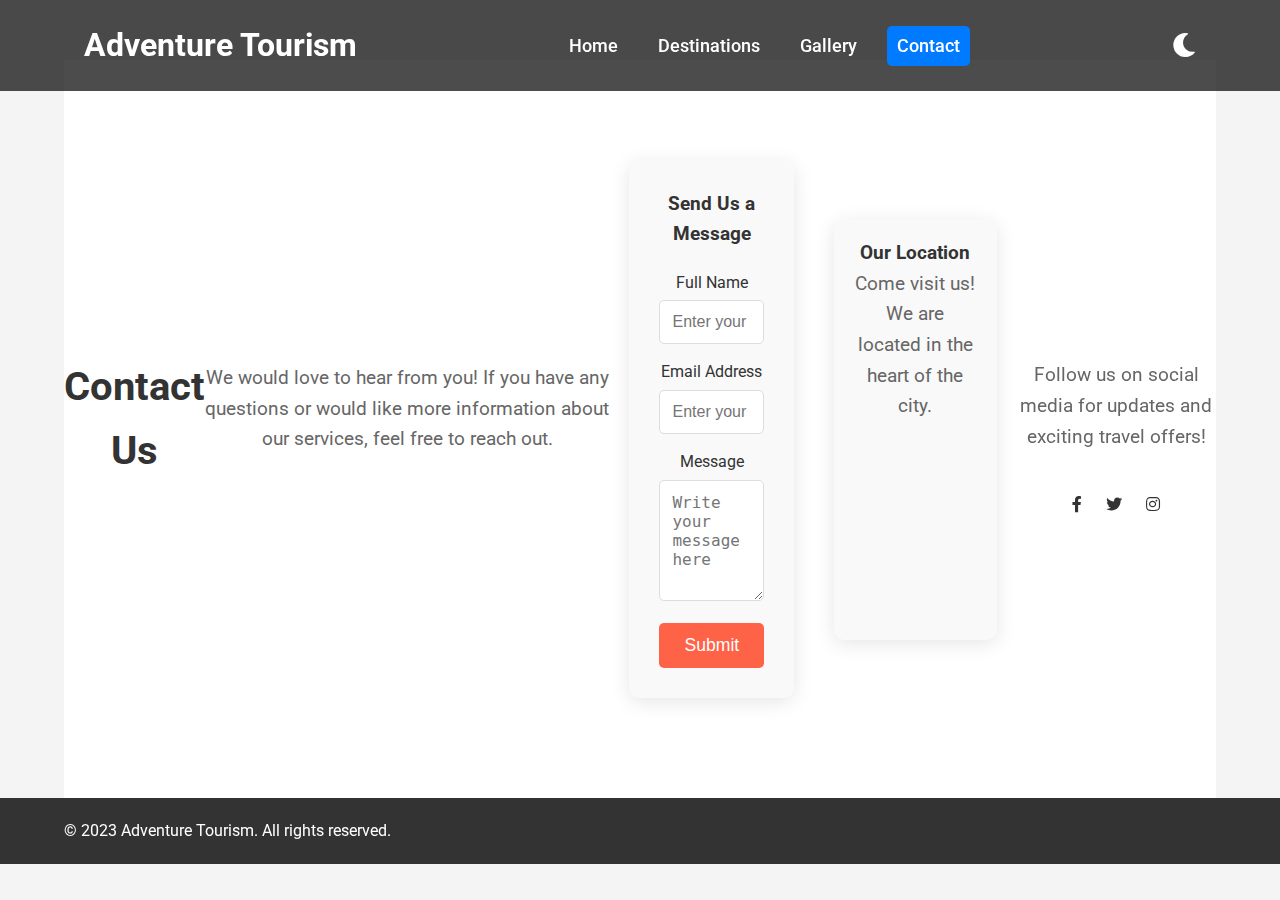
<file: contact.html>
<!DOCTYPE html>
<html lang="en">

<head>
    <meta charset="UTF-8">
    <meta name="viewport" content="width=device-width, initial-scale=1.0">
    <meta name="description" content="Get in touch with Adventure Tourism for your next vacation or adventure trip.">
    <meta name="keywords" content="Contact, Tourism, Adventure, Vacation, Travel">
    <meta name="author" content="Kiran Kumar K">
    <title>Contact Us - Adventure Tourism</title>

    <!-- External Fonts and Icons -->
    <link rel="stylesheet" href="css/styles.css">
    <link rel="preconnect" href="https://fonts.googleapis.com">
    <link rel="preconnect" href="https://fonts.gstatic.com" crossorigin>
    <link href="https://fonts.googleapis.com/css2?family=Roboto:wght@400;700&display=swap" rel="stylesheet">
    <link rel="stylesheet" href="https://cdnjs.cloudflare.com/ajax/libs/font-awesome/5.15.4/css/all.min.css">

    <!-- Favicon -->
    <link rel="icon" href="images/favicon.ico" type="image/x-icon">
    <style>
        body {
            font-family: 'Roboto', sans-serif;
            margin: 0;
            padding: 0;
            overflow-x: hidden;
            background-color: #f4f4f4;
        }

        /* Header Styling */
        header {
            background: rgba(0, 0, 0, 0.7);
            color: white;
            padding: 20px 0;
            position: fixed;
            width: 100%;
            z-index: 1000;
            top: 0;
            left: 0;
        }

        .container {
            width: 90%;
            max-width: 1200px;
            margin: auto;
            display: flex;
            justify-content: space-between;
            align-items: center;
        }

        nav ul {
            list-style: none;
            display: flex;
            gap: 20px;
        }

        nav a {
            color: white;
            text-decoration: none;
            transition: color 0.3s;
            font-weight: 500;
        }

        nav a:hover {
            color: #ff6347;
        }

        .logo {
            font-size: 1.8rem;
            font-weight: 700;
        }

        /* Contact Section */
        #contact {
            padding: 100px 0;
            text-align: center;
            background-color: #fff;
            margin-top: 60px;
        }

        #contact h2 {
            font-size: 2.5rem;
            margin-bottom: 20px;
            color: #333;
        }

        #contact p {
            font-size: 1.2rem;
            margin-bottom: 40px;
            color: #666;
            max-width: 800px;
            margin-left: auto;
            margin-right: auto;
        }

        .contact-grid {
            display: grid;
            grid-template-columns: 1fr 1fr;
            gap: 40px;
            padding: 0 20px;
        }

        .contact-form {
            background: #f9f9f9;
            padding: 30px; /* Increased padding for better spacing */
            border-radius: 10px;
            box-shadow: 0 4px 20px rgba(0, 0, 0, 0.1);
            width: 100%; /* Full width */
            max-width: 500px; /* Set a max width for the form */
            margin: auto; /* Center the form */
        }

        .contact-form h3 {
            margin-bottom: 20px;
            color: #333;
        }

        .form-group {
            margin-bottom: 15px;
        }

        .form-group label {
            display: block;
            margin-bottom: 5px;
            color: #333;
        }

        .form-group input,
        .form-group textarea {
            width: 100%;
            padding: 12px; /* Increased padding for better usability */
            border: 1px solid #ddd;
            border-radius: 5px;
            font-size: 1rem;
            transition: border-color 0.3s;
        }

        .form-group input:focus,
        .form-group textarea:focus {
            border-color: #007BFF;
        }

        .btn {
            background-color: #ff6347;
            padding: 12px 25px;
            border: none ;
            color: white;
            font-size: 1.1rem;
            cursor: pointer;
            text-decoration: none;
            border-radius: 5px;
            transition: background-color 0.3s;
        }

        .btn:hover {
            background-color: #e5533d;
        }

        .contact-map {
            background: #f9f9f9;
            padding: 20px;
            border-radius: 10px;
            box-shadow: 0 4px 20px rgba(0, 0, 0, 0.1);
            width: 100%; /* Full width */
            max-width: 500px; /* Set a max width for the map */
            margin: auto; /* Center the map */
        }

        .map-container {
            width: 100%;
            height: 100%; /* Set height to 100% for 1:1 aspect ratio */
            border-radius: 10px;
            overflow: hidden;
        }

        .map-container iframe {
            width: 100%;
            height: 100%; /* Set height to 100% for 1:1 aspect ratio */
            border: 0;
        }

        .socials {
            margin-top: 20px;
        }

        .socials a {
            color: #333;
            margin: 0 10px;
            transition: color 0.3s;
        }

        .socials a:hover {
            color: #ff6347;
        }

        /* Footer Styling */
        footer {
            background: #333;
            color: white;
            padding: 20px 0;
            text-align: center;
        }

        .footer-content {
            margin: 0 auto;
        }
    </style>
</head>

<body>
    <!-- Header Section -->
    <header>
        <div class="container">
            <h1 class="logo">Adventure Tourism</h1>
            <nav>
                <ul>
                    <li><a href="index.html">Home</a></li>
                    <li><a href="destinations.html">Destinations</a></li>
                    <li><a href="gallery.html">Gallery</a></li>
                    <li><a href="contact.html" class="active">Contact</a></li>
                </ul>
            </nav>
            <button id="dark-mode-toggle" class="dark-mode-btn" aria-label="Toggle Dark Mode">
                <i class="fas fa-moon"></i>
            </button>
        </div>
    </header>

    <!-- Contact Section -->
    <section id="contact" class="container">
        <h2>Contact Us</h2>
        <p>We would love to hear from you! If you have any questions or would like more information about our services, feel free to reach out.</p>

        <div class="contact-grid">
            <!-- Contact Form -->
            <div class="contact-form">
                <h3>Send Us a Message</h3>
                <form action="submit_form.php" method="POST">
                    <div class="form-group">
                        <label for="name">Full Name</label>
                        <input type="text" id="name" name="name" required placeholder="Enter your name">
                    </div>
                    <div class="form-group">
                        <label for="email">Email Address</label>
                        <input type="email" id="email" name="email" required placeholder="Enter your email">
                    </div>
                    <div class="form-group">
                        <label for="message">Message</label>
                        <textarea id="message" name="message" required placeholder="Write your message here" rows="5"></textarea>
                    </div>
                    <button type="submit" class="btn">Submit</button>
                </form>
            </div>

            <!-- Location Map -->
            <div class="contact-map">
                <h3>Our Location</h3>
                <p>Come visit us! We are located in the heart of the city.</p>
                <div class="map-container">
                    <iframe src="https://www.google.com/maps/embed/v1/place?q=place_id:ChIJBz8nFc3Isj0RujR1ff-QyCo&key=YOUR_GOOGLE_MAPS_API_KEY" allowfullscreen="" loading="lazy"></iframe>
                </div>
            </div>
        </div>

        <div class="socials">
            <p>Follow us on social media for updates and exciting travel offers!</p>
            <a href="#" target="_blank" aria-label="Facebook"><i class="fab fa-facebook-f"></i></a>
            <a href="#" target="_blank" aria-label="Twitter"><i class=" fab fa-twitter"></i></a>
            <a href="#" target="_blank" aria-label="Instagram"><i class="fab fa-instagram"></i></a>
        </div>
    </section>

    <!-- Footer Section -->
    <footer>
        <div class="container footer-content">
            <p>&copy; 2023 Adventure Tourism. All rights reserved.</p>
        </div>
    </footer>

    <!-- External JavaScript -->
    <script src="js/scripts.js"></script>
</body>
</html>
</file>
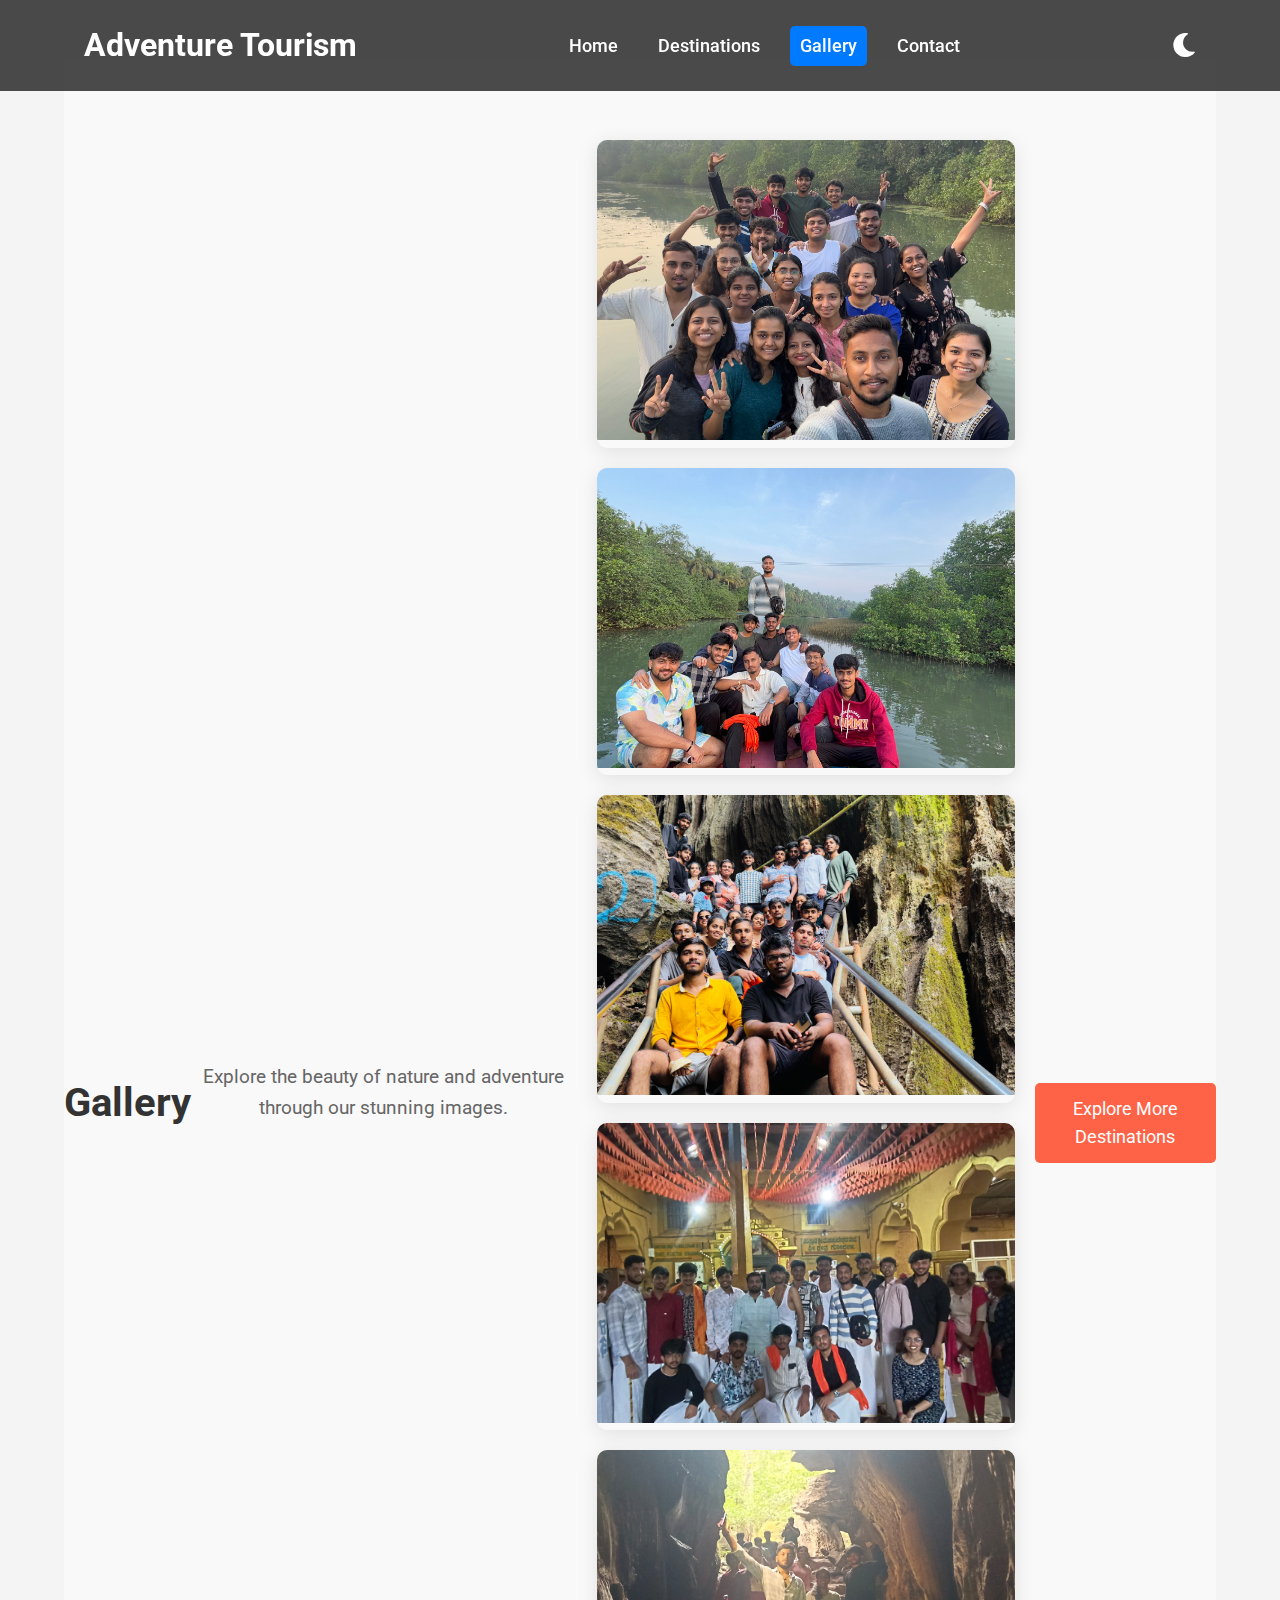
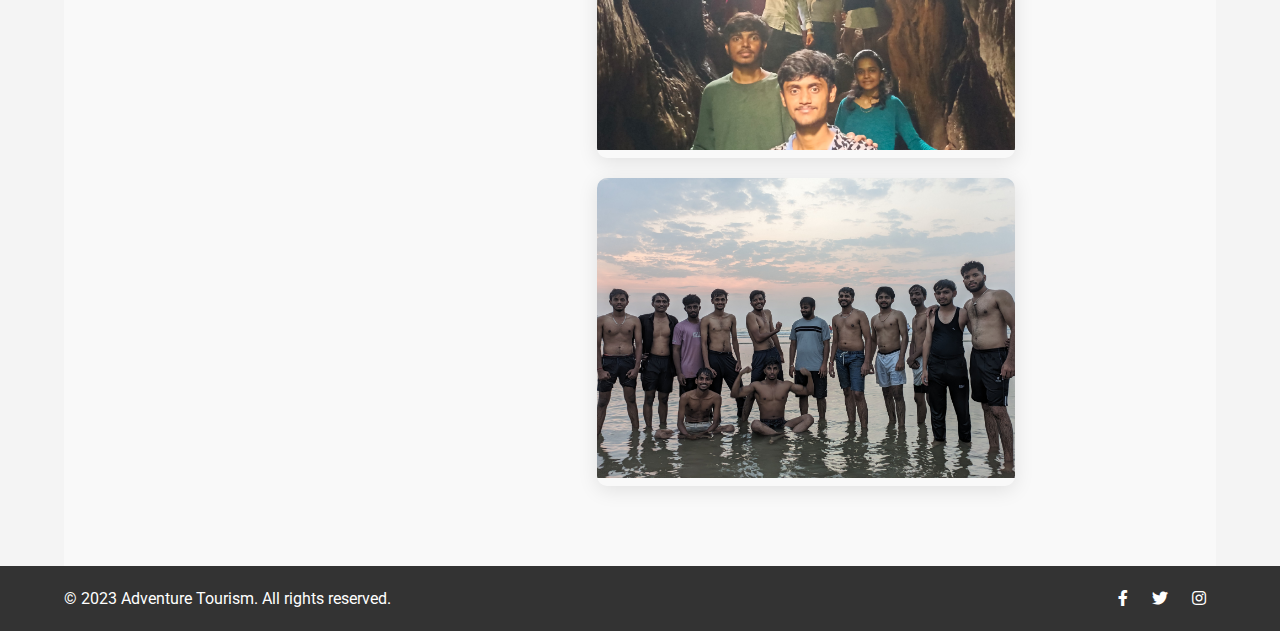
<file: gallery.html>
<!DOCTYPE html>
<html lang="en">

<head>
    <meta charset="UTF-8">
    <meta name="viewport" content="width=device-width, initial-scale=1.0">
    <meta name="description" content="Explore breathtaking destinations, activities, and experiences with our adventure tourism services.">
    <meta name="keywords" content="Gallery, Adventure, Tourism, Destinations, Travel, Nature, Activities">
    <meta name="author" content="Kiran Kumar K">
    <title>Gallery - Adventure Tourism</title>

    <!-- External Fonts and Icons -->
    <link rel="stylesheet" href="css/styles.css">
    <link rel="preconnect" href="https://fonts.googleapis.com">
    <link rel="preconnect" href="https://fonts.gstatic.com" crossorigin>
    <link href="https://fonts.googleapis.com/css2?family=Roboto:wght@400;700&display=swap" rel="stylesheet">
    <link rel="stylesheet" href="https://cdnjs.cloudflare.com/ajax/libs/font-awesome/5.15.4/css/all.min.css">

    <!-- Favicon -->
    <link rel="icon" href="images/favicon.ico" type="image/x-icon">
    <style>
        body {
            font-family: 'Roboto', sans-serif;
            margin: 0;
            padding: 0;
            overflow-x: hidden;
            background-color: #f4f4f4;
        }

        /* Header Styling */
        header {
            background: rgba(0, 0, 0, 0.7);
            color: white;
            padding: 20px 0;
            position: fixed;
            width: 100%;
            z-index: 1000;
            top: 0;
            left: 0;
        }

        .container {
            width: 90%;
            max-width: 1200px;
            margin: auto;
            display: flex;
            justify-content: space-between;
            align-items: center;
        }

        nav ul {
            list-style: none;
            display: flex;
            gap: 20px;
        }

        nav a {
            color: white;
            text-decoration: none;
            transition: color 0.3s;
            font-weight: 500;
        }

        nav a:hover {
            color: #ff6347;
        }

        .logo {
            font-size: 1.8rem;
            font-weight: 700;
        }

        /* Gallery Section */
        #gallery {
            padding: 80px 0;
            text-align: center;
            background-color: #f9f9f9;
            margin-top: 60px;
        }

        #gallery h2 {
            margin-bottom: 20px;
            font-size: 2.5rem;
            color: #333;
        }

        #gallery p {
            margin-bottom: 40px;
            font-size: 1.2rem;
            color: #666;
            max-width: 800px;
            margin-left: auto;
            margin-right: auto;
        }

        .gallery-grid {
            display: grid;
            grid-template-columns: repeat(auto-fill, minmax(300px, 1fr)); /* Responsive grid */
            gap: 20px;
            padding: 0 20px;
        }

        .gallery-item {
            position: relative;
            overflow: hidden;
            border-radius: 10px;
            box-shadow: 0 4px 20px rgba(0, 0, 0, 0.1);
            transition: transform 0.3s, box-shadow 0.3s;
        }

        .gallery-item:hover {
            transform: scale(1.05);
            box-shadow: 0 8px 30px rgba(0, 0, 0, 0.2);
        }

        .gallery-img {
            width: 100%;
            height: 300px; /* Set a fixed height for uniformity */
            object-fit: cover;
            transition: transform 0.3s;
        }

        .gallery-item:hover .gallery-img {
            transform: scale(1.1);
        }

        .overlay {
            position: absolute;
            top: 0;
            left: 0;
            right: 0;
            bottom: 0;
            background: rgba(0, 0, 0, 0.6);
            color: white;
            display: flex;
            flex-direction: column;
            justify-content: center;
            align-items: center;
            opacity: 0;
            transition: opacity 0.3s;
            padding: 10px text-align: center;
        }

        .gallery-item:hover .overlay {
            opacity: 1;
        }

        .overlay h3 {
            margin: 0;
            font-size: 1.5rem;
        }

        .overlay p {
            margin-top: 5px;
            font-size: 0.9rem;
        }

        /* Button Styling */
        .btn {
            background-color: #ff6347;
            padding: 12px 25px;
            border: none;
            color: white;
            font-size: 1.1rem;
            cursor: pointer;
            text-decoration: none;
            border-radius: 5px;
            transition: background-color 0.3s;
            margin-top: 20px;
        }

        .btn:hover {
            background-color: #e5533d;
        }

        /* Footer Styling */
        footer {
            background: #333;
            color: white;
            padding: 20px 0;
            text-align: center;
        }

        .socials a {
            color: white;
            margin: 0 10px;
            transition: color 0.3s;
        }

        .socials a:hover {
            color: #ff6347;
        }
    </style>
</head>

<body>
    <!-- Header Section -->
    <header>
        <div class="container">
            <h1 class="logo">Adventure Tourism</h1>
            <nav>
                <ul>
                    <li><a href="index.html">Home</a></li>
                    <li><a href="destinations.html">Destinations</a></li>
                    <li><a href="gallery.html" class="active">Gallery</a></li>
                    <li><a href="contact.html">Contact</a></li>
                </ul>
            </nav>
            <button id="dark-mode-toggle" class="dark-mode-btn" aria-label="Toggle Dark Mode">
                <i class="fas fa-moon"></i>
            </button>
        </div>
    </header>

    <!-- Gallery Section -->
    <section id="gallery" class="container">
        <h2>Gallery</h2>
        <p>Explore the beauty of nature and adventure through our stunning images.</p>

        <!-- Gallery Grid -->
        <div class="gallery-grid">
            <!-- Image 1 -->
            <div class="gallery-item">
                <img src="images/gallery1.jpg" alt="Beautiful Mountain View" class="gallery-img">
                <div class="overlay">
                    <h3>Beautiful Mountain View</h3>
                    <p>A serene view of the snow-capped peaks from a remote mountain village.</p>
                </div>
            </div>
            <!-- Image 2 -->
            <div class="gallery-item">
                <img src="images/gallery2.jpg" alt="Trekking Adventure" class="gallery-img">
                <div class="overlay">
                    <h3>Trekking Adventure</h3>
                    <p>Explore the rugged terrain while trekking through untouched wilderness.</p>
                </div>
            </div>
            <!-- Image 3 -->
            <div class="gallery-item">
                <img src="images/gallery3.jpg" alt="Sunset at the Beach" class="gallery-img">
                <div class="overlay">
                    <h3>Sunset at the Beach</h3>
                    <p>Enjoy a breathtaking sunset on a quiet beach by the ocean.</p>
                </div>
            </div>
            <!-- Image 4 -->
            <div class="gallery-item">
                <img src="images/gallery4.jpg" alt="Wildlife Safari" class="gallery-img">
                <div class="overlay">
                    <h3>Wildlife Safari</h3>
                    <p>Get up close and personal with the wild animals during a safari ride.</p>
                </div>
            </div>
            <!-- Image 5 -->
            <div class="gallery-item">
                <img src="images/gallery5.jpg" alt="Mountain Climbing" class="gallery-img">
                <div class="overlay">
                    <h3>Mountain Climbing</h3>
                    <p>Challenge yourself by climbing some of the world's tallest mountains.</p>
                </div>
            </div>
            <!-- Image 6 -->
            <div class="gallery-item">
                <img src="images/gallery6.jpg" alt="Camping Under the Stars" class="gallery-img">
                <div class="overlay">
                    <h3>Camping Under the Stars</h3>
                    <p>Enjoy a peaceful night under the stars in a remote campsite.</p>
                </div>
            </div>
        </div>

        <a href="destinations.html" class="btn view-more">Explore More Destinations </a>
    </section>
    
    <!-- Footer Section -->
    <footer>
        <div class="container footer-content">
            <p>&copy; 2023 Adventure Tourism. All rights reserved.</p>
            <div class="socials">
                <a href="#" target="_blank" aria-label="Facebook"><i class="fab fa-facebook-f"></i></a>
                <a href="#" target="_blank" aria-label="Twitter"><i class="fab fa-twitter"></i></a>
                <a href="#" target="_blank" aria-label="Instagram"><i class="fab fa-instagram"></i></a>
            </div>
        </div>
    </footer>

    <!-- External JavaScript -->
    <script src="js/scripts.js"></script>
</body>

</html>
</file>
<file: css/styles.css>
/* General Styles */
* {
    margin: 0;
    padding: 0;
    box-sizing: border-box;
    transition: all 0.3s ease;
}

body {
    font-family: 'Roboto', sans-serif;
    background-color: #f9f9f9;
    color: #333;
    line-height: 1.6;
    font-size: 16px;
}

h1, h2, h3 {
    font-weight: bold;
    color: #333;
}

a {
    text-decoration: none;
    color: inherit;
}

ul {
    list-style: none;
}

/* Header Styles */
header {
    background-color: #333;
    color: white;
    padding: 20px 0;
    position: fixed;
    width: 100%;
    top: 0;
    left: 0;
    z-index: 9999;
    transition: background-color 0.3s ease;
}

header .container {
    display: flex;
    justify-content: space-between;
    align-items: center;
    padding: 0 20px;
}

header .logo {
    font-size: 2rem;
    color: #fff;
    font-weight: bold;
    transition: transform 0.3s ease;
}

header .logo:hover {
    transform: scale(1.1);
}

header nav ul {
    display: flex;
    gap: 20px;
}

header nav ul li {
    list-style: none;
}

header nav ul li a {
    color: #fff;
    font-size: 1.1rem;
    padding: 10px;
    border-radius: 5px;
    transition: color 0.3s ease, background-color 0.3s ease;
}

header nav ul li a:hover,
header nav ul li a.active {
    color: #fff;
    background-color: #007BFF;
}

header #dark-mode-toggle {
    background-color: transparent;
    border: none;
    color: white;
    font-size: 1.5rem;
}

/* Hero Section */
section#hero {
    background: linear-gradient(135deg, #007BFF, #00B4D8);
    color: white;
    padding: 100px 0;
    text-align: center;
    transition: background-color 0.3s ease;
}

section#hero h1 {
    font-size: 4rem;
    margin-bottom: 20px;
    animation: fadeIn 1s ease-in-out;
}

section#hero p {
    font-size: 1.5rem;
    animation: fadeIn 1.5s ease-in-out;
}

/* Section Padding */
section {
    padding: 60px 0;
    animation: fadeInUp 1s ease-in-out;
}

/* Destinations Section */
#destinations {
    padding: 80px 0;
    background-color: #fff;
    text-align: center;
}

.destination-item {
    display: flex;
    flex-direction: column;
    align-items: center;
    margin: 20px;
    border-radius: 10px;
    box-shadow: 0 4px 20px rgba(0, 0, 0, 0.1);
    transition: transform 0.3s;
    overflow: hidden;
    background-color: #fff;
}

.destination-item:hover {
    transform: scale(1.05);
}

.destination-img {
    width: 100%;
    height: 200px;
    object-fit: cover;
    transition: transform 0.3s;
}

.destination-info {
    padding: 15px;
    text-align: left;
}

.destination-info h3 {
    margin: 10px 0;
    color: #333;
}

.destination-info p {
    margin: 5px 0;
    color: #666;
}

.destination-info a {
    color: #ff6347;
    text-decoration: none;
}

.destination-info a:hover {
    text-decoration: underline;
}

/* Footer Section */
footer {
    background: #333;
    color: white;
    padding: 20px 0;
    text-align: center;
}

footer p {
    font-size: 1rem;
}

/* Media Queries for Responsive Design */
@media (max-width: 768px) {
    .destination-item {
        flex-direction: column;
    }

    .destination-img {
        height: 150px;
    }
}

@media (max-width: 480px) {
    header .logo {
        font-size: 1.8rem;
    }

    .destination-info h3 {
        font-size: 1 .5rem;
    }

    footer p {
        font-size: 0.9rem;
    }
}

/* Dark Mode Styles */
body.dark-mode {
    background-color: #121212;
    color: #ddd;
}

header.dark-mode {
    background-color: #1e1e1e;
}

footer.dark-mode {
    background-color: #1e1e1e;
}

/* Animations */
@keyframes fadeIn {
    0% {
        opacity: 0;
    }
    100% {
        opacity: 1;
    }
}

@keyframes fadeInUp {
    0% {
        opacity: 0;
        transform: translateY(20px);
    }
    100% {
        opacity: 1;
        transform: translateY(0);
    }
}
</file>
